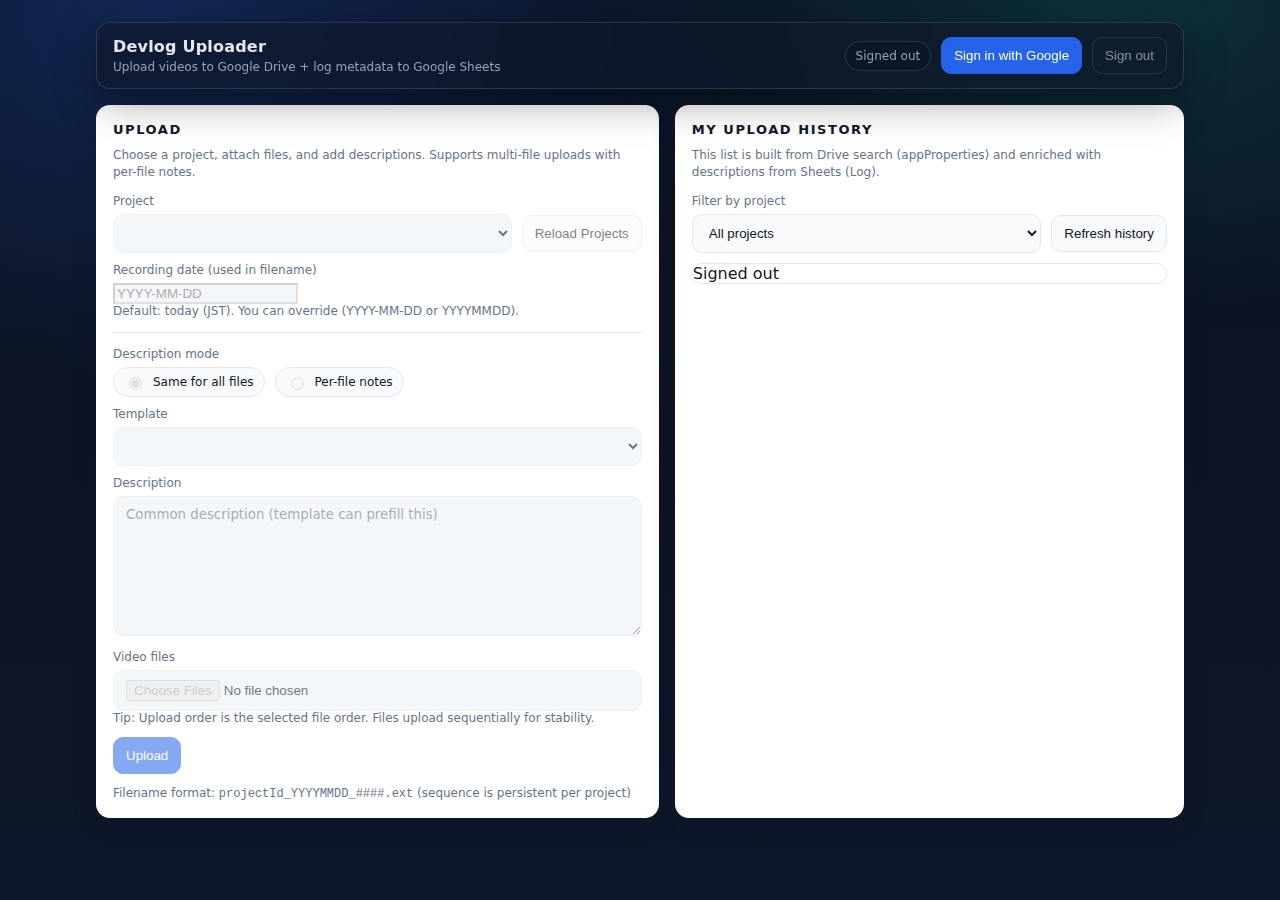
<file: index.html>
<!doctype html>
<html lang="en">
<head>
  <meta charset="utf-8" />
  <title>Devlog Uploader</title>
  <meta name="viewport" content="width=device-width, initial-scale=1" />
  <link rel="stylesheet" href="./style.css" />
  <script src="https://accounts.google.com/gsi/client"></script>
</head>
<body>
  <div class="container">
    <div class="header">
      <div class="brand">
        <h1>Devlog Uploader</h1>
        <p class="sub">Upload videos to Google Drive + log metadata to Google Sheets</p>
      </div>

      <div class="authbar">
        <span class="pill" id="me">Signed out</span>
        <button class="btnPrimary" id="btnLogin">Sign in with Google</button>
        <button class="btnGhost" id="btnLogout" disabled>Sign out</button>
        <a class="pill" id="adminLink" href="./admin.html" style="display:none;">Admin</a>
      </div>
    </div>

    <div class="grid">
      <!-- LEFT: Upload -->
      <div class="card">
        <h2>Upload</h2>
        <p class="hint">Choose a project, attach files, and add descriptions. Supports multi-file uploads with per-file notes.</p>

        <div class="row">
          <div style="flex:1; min-width:260px;">
            <label class="label">Project</label>
            <select id="projectSelect" disabled></select>
          </div>
          <div>
            <label class="label">&nbsp;</label>
            <button id="btnReloadProjects" disabled>Reload Projects</button>
          </div>
        </div>

        <div class="row" style="margin-top:10px;">
          <div style="flex:1; min-width:260px;">
            <label class="label">Recording date (used in filename)</label>
            <input id="recordingDate" type="text" inputmode="numeric" placeholder="YYYY-MM-DD" disabled />
            <div class="small">Default: today (JST). You can override (YYYY-MM-DD or YYYYMMDD).</div>
          </div>
        </div>

        <hr class="sep"/>

        <label class="label">Description mode</label>
        <div class="radio">
          <label><input type="radio" name="descMode" id="descModeCommon" checked disabled> Same for all files</label>
          <label><input type="radio" name="descMode" id="descModePerFile" disabled> Per-file notes</label>
        </div>

        <div class="row" style="margin-top:10px;">
          <!-- Common description -->
          <div id="commonDescWrap" style="flex:1; min-width:280px;">
            <label class="label">Template</label>
            <select id="templateSelect" disabled></select>

            <div style="height:10px;"></div>
            <label class="label">Description</label>
            <textarea id="desc" placeholder="Common description (template can prefill this)" disabled></textarea>
          </div>

          <!-- Per-file description -->
          <div id="perFileDescWrap" style="display:none; flex:1; min-width:280px;">
            <label class="label">Per-file descriptions</label>
            <div id="perFileList"></div>
          </div>
        </div>

        <div class="row" style="margin-top:10px;">
          <div style="flex:1; min-width:280px;">
            <label class="label">Video files</label>
            <input id="file" type="file" accept="video/*" multiple disabled />
            <div class="small">Tip: Upload order is the selected file order. Files upload sequentially for stability.</div>
          </div>
        </div>

        <div class="row" style="margin-top:12px;">
          <button class="btnPrimary" id="btnUpload" disabled>Upload</button>
          <span class="mono" id="finalNameText"></span>
        </div>

        <div class="progressWrap" id="progressWrap" style="display:none;">
          <div class="mono" id="statusLine"></div>
          <div style="height:8px;"></div>
          <progress id="progress" value="0" max="100"></progress>
          <div class="kpi">
            <span id="progressText">0%</span>
            <span id="speedText">Speed: -</span>
            <span id="etaText">ETA: -</span>
          </div>
          <div class="mono" id="currentFileText"></div>
        </div>

        <div class="footerNote">
          Filename format: <span class="mono">projectId_YYYYMMDD_####.ext</span> (sequence is persistent per project)
        </div>
      </div>

      <!-- RIGHT: History -->
      <div class="card">
        <h2>My upload history</h2>
        <p class="hint">This list is built from Drive search (appProperties) and enriched with descriptions from Sheets (Log).</p>

        <div class="row">
          <div style="flex:1; min-width:260px;">
            <label class="label">Filter by project</label>
            <select id="historyProjectFilter">
              <option value="">All projects</option>
            </select>
          </div>
          <div>
            <label class="label">&nbsp;</label>
            <button id="btnReloadHistory">Refresh history</button>
          </div>
        </div>

        <div style="height:10px;"></div>
        <div class="tableWrap" id="history">Signed out</div>
      </div>
    </div>
  </div>

  <script type="module">
    import { CONFIG } from "./app.js";

    let accessToken = null;
    let myEmail = "";
    let lastLogMap = new Map(); // driveFileId -> { rowNum, description, fileName }

    const me = document.getElementById("me");
    const btnLogin = document.getElementById("btnLogin");
    const btnLogout = document.getElementById("btnLogout");

    const projectSelect = document.getElementById("projectSelect");
    const btnReloadProjects = document.getElementById("btnReloadProjects");

    const descModeCommon = document.getElementById("descModeCommon");
    const descModePerFile = document.getElementById("descModePerFile");
    const commonDescWrap = document.getElementById("commonDescWrap");
    const perFileDescWrap = document.getElementById("perFileDescWrap");
    const perFileList = document.getElementById("perFileList");

    const templateSelect = document.getElementById("templateSelect");
    const desc = document.getElementById("desc");
    const fileInput = document.getElementById("file");
    const btnUpload = document.getElementById("btnUpload");

    const recordingDateInput = document.getElementById("recordingDate");

    const progressWrap = document.getElementById("progressWrap");
    const progressBar = document.getElementById("progress");
    const progressText = document.getElementById("progressText");

    const statusLine = document.getElementById("statusLine");
    const speedText = document.getElementById("speedText");
    const etaText = document.getElementById("etaText");
    const currentFileText = document.getElementById("currentFileText");
    const finalNameText = document.getElementById("finalNameText");

    const history = document.getElementById("history");
    const historyProjectFilter = document.getElementById("historyProjectFilter");
    const btnReloadHistory = document.getElementById("btnReloadHistory");

    const adminLink = document.getElementById("adminLink");

    // ---------- UI helpers ----------
    function setLoggedIn(email) {
      me.textContent = `Signed in: ${email}`;
      btnLogout.disabled = false;
    }

    function setLoggedOut() {
      me.textContent = "Signed out";
      btnLogout.disabled = true;

      accessToken = null;
      myEmail = "";

      projectSelect.disabled = true;
      btnReloadProjects.disabled = true;

      descModeCommon.disabled = true;
      descModePerFile.disabled = true;

      templateSelect.disabled = true;
      desc.disabled = true;
      fileInput.disabled = true;
      btnUpload.disabled = true;

      if (recordingDateInput) recordingDateInput.value = "";

      commonDescWrap.style.display = "block";
      perFileDescWrap.style.display = "none";
      perFileList.innerHTML = "";

      progressWrap.style.display = "none";
      progressBar.value = 0;
      progressText.textContent = "0%";
      statusLine.textContent = "";
      speedText.textContent = "Speed: -";
      etaText.textContent = "ETA: -";
      currentFileText.textContent = "";
      finalNameText.textContent = "";

      history.textContent = "Signed out";

      if (adminLink) adminLink.style.display = "none";
      if (recordingDateInput) recordingDateInput.disabled = true;
    }

    function setProgress(pct) {
      progressWrap.style.display = "block";
      progressBar.value = pct;
      progressText.textContent = `${pct}%`;
    }

    function pad4(n) { return String(n).padStart(4, "0"); }

    function toTokyoParts(dateObj) {
      const parts = new Intl.DateTimeFormat("ja-JP", {
        timeZone: "Asia/Tokyo",
        year: "numeric",
        month: "2-digit",
        day: "2-digit"
      }).formatToParts(dateObj);
      const y = parts.find(p => p.type === "year").value;
      const m = parts.find(p => p.type === "month").value;
      const d = parts.find(p => p.type === "day").value;
      return { y, m, d };
    }

    function ymdTokyo(dateObj) {
      const { y, m, d } = toTokyoParts(dateObj);
      return `${y}-${m}-${d}`;
    }

    function setRecordingDateTodayDefault() {
      if (recordingDateInput) recordingDateInput.value = ymdTokyo(new Date());
    }

    function normalizeDateInputToYyyymmdd(v) {
      const s = (v || "").trim();
      if (!s) return "";
      // YYYY-MM-DD or YYYY/MM/DD
      const m1 = s.match(/^([0-9]{4})[-\/]([0-9]{1,2})[-\/]([0-9]{1,2})$/);
      if (m1) {
        const y = m1[1];
        const mm = String(Number(m1[2])).padStart(2, "0");
        const dd = String(Number(m1[3])).padStart(2, "0");
        return `${y}${mm}${dd}`;
      }
      // YYYYMMDD
      const m2 = s.match(/^([0-9]{4})([0-9]{2})([0-9]{2})$/);
      if (m2) return s;
      return "";
    }

    function yyyymmddTokyo() {
      const now = new Date();
      const { y, m, d } = toTokyoParts(now);
      return `${y}${m}${d}`;
    }

    function getSelectedRecordingYyyymmdd() {
      const raw = (recordingDateInput?.value || "");
      const normalized = normalizeDateInputToYyyymmdd(raw);
      return normalized || yyyymmddTokyo();
    }

    function getFileExt(originalName) {
      const idx = originalName.lastIndexOf(".");
      if (idx <= 0) return "";
      const ext = originalName.slice(idx).toLowerCase();
      return ext.replace(/[^a-z0-9.]/g, "");
    }

    function getSelectedProjectMeta() {
      const opt = projectSelect.selectedOptions[0];
      if (!opt || !opt.value) throw new Error("No project selected");
      return {
        projectId: opt.value,
        projectNo: opt.dataset.projectNo,
        folderId: opt.dataset.folderId
      };
    }

    function resetUploadFormUI() {
      // Clear file selection reliably
      fileInput.value = "";
      fileInput.type = "text";
      fileInput.type = "file";
      fileInput.accept = "video/*";
      fileInput.multiple = true;

      // Reset per-file editors
      perFileList.innerHTML = "";
      perFileDescWrap.style.display = "none";
      commonDescWrap.style.display = "block";
      descModeCommon.checked = true;

      // Clear description (keep template selection)
      desc.value = "";

      // Reset recording date (will be set again on next file select)
      if (recordingDateInput) recordingDateInput.value = "";

      // Reset status text
      currentFileText.textContent = "";
      finalNameText.textContent = "";
    }

    // ---------- Auth ----------
    async function fetchMyEmail(token) {
      const res = await fetch("https://www.googleapis.com/oauth2/v3/userinfo", {
        headers: { "Authorization": `Bearer ${token}` }
      });
      if (!res.ok) throw new Error(await res.text());
      const data = await res.json();
      return data.email || "";
    }

    // ---------- Templates ----------
    function initTemplates() {
      templateSelect.innerHTML = "";
      for (const t of CONFIG.TEMPLATES) {
        const opt = document.createElement("option");
        opt.value = t.id;
        opt.textContent = t.name;
        templateSelect.appendChild(opt);
      }
      templateSelect.onchange = () => {
        const t = CONFIG.TEMPLATES.find(x => x.id === templateSelect.value);
        if (t && t.body) desc.value = t.body;
      };
    }

    // ---------- Desc mode ----------
    function escapeHtml(s) {
      return (s ?? "").toString()
        .replaceAll("&", "&amp;")
        .replaceAll("<", "&lt;")
        .replaceAll(">", "&gt;")
        .replaceAll('"', "&quot;")
        .replaceAll("'", "&#039;");
    }

    function updateDescModeUI() {
      const perFile = descModePerFile.checked;
      commonDescWrap.style.display = perFile ? "none" : "block";
      perFileDescWrap.style.display = perFile ? "block" : "none";
    }
    descModeCommon.onchange = updateDescModeUI;
    descModePerFile.onchange = updateDescModeUI;

    function buildPerFileEditors(files) {
      perFileList.innerHTML = "";
      [...files].forEach((f, idx) => {
        const wrap = document.createElement("div");
        wrap.className = "perFileItem";

        const title = document.createElement("div");
        title.className = "perFileTitle";
        title.innerHTML = `${idx + 1}. ${escapeHtml(f.name)} <span>(${Math.round(f.size / 1024 / 1024)} MB)</span>`;

        const ta = document.createElement("textarea");
        ta.rows = 4;
        ta.placeholder = "Description for this file";
        ta.dataset.fileIndex = String(idx);

        wrap.appendChild(title);
        wrap.appendChild(ta);
        perFileList.appendChild(wrap);
      });
    }

    function getPerFileDescriptions() {
      const map = new Map();
      perFileList.querySelectorAll("textarea").forEach(ta => {
        map.set(Number(ta.dataset.fileIndex), ta.value || "");
      });
      return map;
    }

    fileInput.onchange = () => {
      const files = fileInput.files;
      if (!files || files.length === 0) return;
      buildPerFileEditors(files);
      // default recording date = today
      if (recordingDateInput) recordingDateInput.value = ymdTokyo(new Date());
    };

    // ---------- Sheets: Projects ----------
    async function loadProjects() {
      const range = `${CONFIG.PROJECTS_SHEET}!A2:H`;
      const url = `https://sheets.googleapis.com/v4/spreadsheets/${CONFIG.SPREADSHEET_ID}/values/${encodeURIComponent(range)}`;

      const res = await fetch(url, { headers: { "Authorization": `Bearer ${accessToken}` } });
      if (!res.ok) throw new Error(await res.text());
      const data = await res.json();
      const rows = data.values || [];

      const active = rows
        .map(r => ({
          projectNo: r[0] || "",
          projectId: r[1] || "",
          projectName: r[2] || "",
          folderId: r[3] || "",
          nextSeq: r[4] || "1",
          isActive: (r[5] || "").toUpperCase() === "TRUE"
        }))
        .filter(p => p.projectId && p.projectName && p.folderId && p.isActive)
        .sort((a, b) => Number(a.projectNo) - Number(b.projectNo));

      projectSelect.innerHTML = "";

      if (active.length === 0) {
        const opt = document.createElement("option");
        opt.value = "";
        opt.textContent = "(No active projects)";
        projectSelect.appendChild(opt);
        projectSelect.disabled = true;
        btnUpload.disabled = true;
        return;
      }

      for (const p of active) {
        const opt = document.createElement("option");
        opt.value = p.projectId;
        opt.textContent = `${String(p.projectNo).padStart(3, "0")} - ${p.projectName}`;
        opt.dataset.folderId = p.folderId;
        opt.dataset.nextSeq = p.nextSeq;
        opt.dataset.projectNo = p.projectNo;
        projectSelect.appendChild(opt);
      }

      projectSelect.disabled = false;
      btnUpload.disabled = false;

      // Sync history filter options
      historyProjectFilter.innerHTML = `<option value="">All projects</option>`;
      for (const opt of projectSelect.options) {
        if (!opt.value) continue;
        const o = document.createElement("option");
        o.value = opt.value;
        o.textContent = opt.textContent;
        historyProjectFilter.appendChild(o);
      }
    }

    async function getProjectsRows() {
      const range = `${CONFIG.PROJECTS_SHEET}!A2:H`;
      const url = `https://sheets.googleapis.com/v4/spreadsheets/${CONFIG.SPREADSHEET_ID}/values/${encodeURIComponent(range)}`;
      const res = await fetch(url, { headers: { "Authorization": `Bearer ${accessToken}` } });
      if (!res.ok) throw new Error(await res.text());
      const data = await res.json();
      return data.values || [];
    }

    async function findProjectRowNumber(projectId) {
      const rows = await getProjectsRows();
      for (let i = 0; i < rows.length; i++) {
        if ((rows[i][1] || "") === projectId) return 2 + i;
      }
      throw new Error("Project not found in Projects sheet: " + projectId);
    }

    async function reserveNextSeq(projectId) {
      const rowNum = await findProjectRowNumber(projectId);
      const cellRange = `${CONFIG.PROJECTS_SHEET}!E${rowNum}`;

      const readUrl = `https://sheets.googleapis.com/v4/spreadsheets/${CONFIG.SPREADSHEET_ID}/values/${encodeURIComponent(cellRange)}`;
      const r1 = await fetch(readUrl, { headers: { "Authorization": `Bearer ${accessToken}` } });
      if (!r1.ok) throw new Error(await r1.text());
      const d1 = await r1.json();
      const current = Number((d1.values?.[0]?.[0]) || "1");

      const newVal = current + 1;
      const writeUrl =
        `https://sheets.googleapis.com/v4/spreadsheets/${CONFIG.SPREADSHEET_ID}/values/${encodeURIComponent(cellRange)}` +
        `?valueInputOption=USER_ENTERED`;

      const r2 = await fetch(writeUrl, {
        method: "PUT",
        headers: { "Authorization": `Bearer ${accessToken}`, "Content-Type": "application/json" },
        body: JSON.stringify({ values: [[String(newVal)]] })
      });
      if (!r2.ok) throw new Error(await r2.text());

      return { seq: current };
    }

    // ---------- Drive: Resumable ----------
    async function startResumableSession({ fileName, folderId, description, file, appProps }) {
      const meta = {
        name: fileName,
        parents: [folderId],
        description: description || "",
        appProperties: appProps || {}
      };

      const url = "https://www.googleapis.com/upload/drive/v3/files?uploadType=resumable&fields=id,name,size,createdTime,webViewLink,appProperties";
      const res = await fetch(url, {
        method: "POST",
        headers: {
          "Authorization": `Bearer ${accessToken}`,
          "Content-Type": "application/json; charset=UTF-8",
          "X-Upload-Content-Type": file.type || "application/octet-stream",
          "X-Upload-Content-Length": String(file.size)
        },
        body: JSON.stringify(meta)
      });

      if (!res.ok) throw new Error(await res.text());
      const uploadUrl = res.headers.get("Location");
      if (!uploadUrl) throw new Error("Resumable session URL was not returned");
      return uploadUrl;
    }

    function formatETA(sec) {
      if (!isFinite(sec) || sec < 0) return "-";
      const s = Math.ceil(sec);
      const mm = String(Math.floor(s / 60)).padStart(2, "0");
      const ss = String(s % 60).padStart(2, "0");
      return `${mm}:${ss}`;
    }

    function formatSpeed(bytesPerSec) {
      if (!isFinite(bytesPerSec) || bytesPerSec <= 0) return "-";
      const mbps = bytesPerSec / (1024 * 1024);
      return `${mbps.toFixed(2)} MB/s`;
    }

    async function uploadInChunks(uploadUrl, file, onProgress) {
      const chunkSize = CONFIG.CHUNK_SIZE;
      let offset = 0;

      let lastTime = performance.now();
      let lastOffset = 0;

      while (offset < file.size) {
        const end = Math.min(offset + chunkSize, file.size);
        const chunk = file.slice(offset, end);

        const res = await fetch(uploadUrl, {
          method: "PUT",
          headers: {
            "Authorization": `Bearer ${accessToken}`,
            "Content-Length": String(chunk.size),
            "Content-Range": `bytes ${offset}-${end - 1}/${file.size}`
          },
          body: chunk
        });

        if (res.status === 308) {
          offset = end;

          const now = performance.now();
          const dt = (now - lastTime) / 1000;
          const dBytes = offset - lastOffset;

          const speed = dt > 0 ? (dBytes / dt) : 0;
          const remaining = file.size - offset;
          const eta = speed > 0 ? (remaining / speed) : Infinity;

          lastTime = now;
          lastOffset = offset;

          if (onProgress) onProgress({ fileOffset: offset, speedBps: speed, etaSec: eta });
          continue;
        }

        if (res.ok) {
          if (onProgress) onProgress({ fileOffset: file.size, speedBps: 0, etaSec: 0 });
          return await res.json();
        }

        throw new Error(await res.text());
      }

      throw new Error("Upload did not complete");
    }

    // ---------- Sheets: Log ----------

    // Smallest available seq per project (fills gaps). Scans last N rows in Log.
    async function getNextSeqSmallestAvailable(projectId, limitRows = 5000) {
      const range = `${CONFIG.LOG_SHEET}!A2:K`;
      const url = `https://sheets.googleapis.com/v4/spreadsheets/${CONFIG.SPREADSHEET_ID}/values/${encodeURIComponent(range)}`;
      const res = await fetch(url, { headers: { "Authorization": `Bearer ${accessToken}` } });
      if (!res.ok) throw new Error(await res.text());
      const data = await res.json();
      const rows = data.values || [];

      const sliced = rows.length > limitRows ? rows.slice(rows.length - limitRows) : rows;

      const used = new Set();
      for (const r of sliced) {
        const pid = r[1] || "";      // B
        if (pid !== projectId) continue;
        const s = Number(r[3] || ""); // D
        if (Number.isInteger(s) && s > 0) used.add(s);
      }

      let n = 1;
      while (used.has(n)) n++;
      return n;
    }

    async function appendLogRow(rowValues) {
      const range = `${CONFIG.LOG_SHEET}!A1`;
      const url =
        `https://sheets.googleapis.com/v4/spreadsheets/${CONFIG.SPREADSHEET_ID}/values/${encodeURIComponent(range)}:append` +
        `?valueInputOption=USER_ENTERED&insertDataOption=INSERT_ROWS`;

      const res = await fetch(url, {
        method: "POST",
        headers: { "Authorization": `Bearer ${accessToken}`, "Content-Type": "application/json" },
        body: JSON.stringify({ values: [rowValues] })
      });
      if (!res.ok) throw new Error(await res.text());
    }

    // UPDATED: also returns rowNum + fileName
    async function loadMyLogMap(limitRows = 800) {
      const range = `${CONFIG.LOG_SHEET}!A2:K`;
      const url = `https://sheets.googleapis.com/v4/spreadsheets/${CONFIG.SPREADSHEET_ID}/values/${encodeURIComponent(range)}`;

      const res = await fetch(url, { headers: { "Authorization": `Bearer ${accessToken}` } });
      if (!res.ok) throw new Error(await res.text());
      const data = await res.json();
      const rows = data.values || [];

      const startIndex = Math.max(0, rows.length - limitRows);
      const sliced = rows.slice(startIndex);

      const map = new Map();
      for (let i = 0; i < sliced.length; i++) {
        const r = sliced[i];

        const uploader = r[2] || "";     // C
        const fileName = r[4] || "";     // E
        const description = r[6] || "";  // G
        const driveFileId = r[7] || "";  // H
        if (!driveFileId) continue;
        if (uploader !== myEmail) continue;

        const rowNum = 2 + startIndex + i; // A2 is row=2
        map.set(driveFileId, { rowNum, description, fileName });
      }
      return map;
    }

    // ---------- History (Drive + Sheets join) ----------
    function formatBytes(bytes) {
      const n = Number(bytes || 0);
      if (!isFinite(n) || n <= 0) return "-";
      const units = ["B", "KB", "MB", "GB", "TB"];
      let v = n, i = 0;
      while (v >= 1024 && i < units.length - 1) { v /= 1024; i++; }
      return `${v.toFixed(i === 0 ? 0 : 2)} ${units[i]}`;
    }

    function toTokyo(dtIso) {
      if (!dtIso) return "";
      try {
        const d = new Date(dtIso);
        return new Intl.DateTimeFormat("ja-JP", {
          timeZone: "Asia/Tokyo",
          year: "numeric", month: "2-digit", day: "2-digit",
          hour: "2-digit", minute: "2-digit"
        }).format(d);
      } catch { return dtIso; }
    }

    // NEW: parse helpers for rename
    function extractYyyymmddFromFileName(name) {
      // projectId_YYYYMMDD_####.ext
      const m = (name || "").match(/^[^_]+_([0-9]{8})_[0-9]{4}\.[^\.]+$/);
      return m ? m[1] : "";
    }

    function extractExtFromFileName(name) {
      const idx = (name || "").lastIndexOf(".");
      return idx >= 0 ? name.slice(idx) : "";
    }

    // NEW: Drive rename + appProperties.recordingDate update
    async function updateDriveFileNameAndRecordingDate(fileId, newName, newRecordingDate) {
      const url = `https://www.googleapis.com/drive/v3/files/${encodeURIComponent(fileId)}?fields=id,name,appProperties`;
      const body = {
        name: newName,
        appProperties: { recordingDate: String(newRecordingDate || "") }
      };

      const res = await fetch(url, {
        method: "PATCH",
        headers: {
          "Authorization": `Bearer ${accessToken}`,
          "Content-Type": "application/json"
        },
        body: JSON.stringify(body)
      });
      if (!res.ok) throw new Error(await res.text());
      return await res.json();
    }

    // NEW: update Sheets row E(fileName) + G(description) (keep F=sizeBytes)
    async function updateLogRowFileNameAndDesc(rowNum, newFileName, newDesc) {
      const range = `${CONFIG.LOG_SHEET}!E${rowNum}:G${rowNum}`;
      const url =
        `https://sheets.googleapis.com/v4/spreadsheets/${CONFIG.SPREADSHEET_ID}/values/${encodeURIComponent(range)}` +
        `?valueInputOption=USER_ENTERED`;

      const readRange = `${CONFIG.LOG_SHEET}!F${rowNum}:F${rowNum}`;
      const readUrl = `https://sheets.googleapis.com/v4/spreadsheets/${CONFIG.SPREADSHEET_ID}/values/${encodeURIComponent(readRange)}`;
      const r0 = await fetch(readUrl, { headers: { "Authorization": `Bearer ${accessToken}` } });
      if (!r0.ok) throw new Error(await r0.text());
      const d0 = await r0.json();
      const sizeBytes = d0.values?.[0]?.[0] ?? "";

      const res = await fetch(url, {
        method: "PUT",
        headers: {
          "Authorization": `Bearer ${accessToken}`,
          "Content-Type": "application/json"
        },
        body: JSON.stringify({ values: [[newFileName, String(sizeBytes), newDesc]] })
      });
      if (!res.ok) throw new Error(await res.text());
    }

    async function loadMyHistory(limit = 20) {
      history.textContent = "Loading...";

      const selectedProject = historyProjectFilter?.value || "";

      const qParts = [
        "trashed=false",
        `appProperties has { key='schema' and value='${CONFIG.APP_SCHEMA}' }`,
        `appProperties has { key='uploaderEmail' and value='${myEmail}' }`
      ];
      if (selectedProject) {
        qParts.push(`appProperties has { key='projectId' and value='${selectedProject}' }`);
      }
      const q = qParts.join(" and ");

      const params = new URLSearchParams({
        q,
        pageSize: String(limit),
        orderBy: "createdTime desc",
        fields: "files(id,name,size,createdTime,webViewLink,appProperties)"
      });

      const url = `https://www.googleapis.com/drive/v3/files?${params.toString()}`;

      const res = await fetch(url, { headers: { "Authorization": `Bearer ${accessToken}` } });
      if (!res.ok) throw new Error(await res.text());

      const data = await res.json();
      const files = data.files || [];

      if (files.length === 0) {
        history.textContent = "No history.";
        return;
      }

      const logMap = await loadMyLogMap(800);
      lastLogMap = logMap;

      const rows = files.map(f => {
        const proj = f.appProperties?.projectId || "-";
        const seq  = f.appProperties?.seq || "-";
        const t    = toTokyo(f.createdTime);
        const size = formatBytes(f.size);
        const nameRaw = f.name || "";
        const name = escapeHtml(nameRaw);
        const link = f.webViewLink || `https://drive.google.com/file/d/${f.id}/view`;

        const descObj = logMap.get(f.id);
        const descTextRaw = descObj?.description || "";
        const descText = descTextRaw ? escapeHtml(descTextRaw).replaceAll("\n", "<br/>") : "";

        const currentDate = extractYyyymmddFromFileName(nameRaw) || (f.appProperties?.recordingDate || "");

        return `
          <tr data-file-id="${escapeHtml(f.id)}">
            <td>${escapeHtml(t)}</td>
            <td>${escapeHtml(proj)}</td>
            <td>${escapeHtml(seq)}</td>
            <td><a href="${link}" target="_blank" rel="noopener noreferrer">${name}</a></td>
            <td style="text-align:right;">${escapeHtml(size)}</td>

            <td class="desc">
              <div class="descView">${descText}</div>

              <div class="descEdit" style="display:none; margin-top:8px;">
                <div style="display:flex; gap:8px; align-items:center; flex-wrap:wrap;">
                  <label class="label" style="margin:0;">Recording date</label>
                  <input class="editDate" type="text" inputmode="numeric" placeholder="YYYYMMDD" value="${escapeHtml(currentDate)}" style="width:120px;" />
                </div>

                <div style="height:6px;"></div>
                <textarea class="editDesc" rows="4" style="width:100%;">${escapeHtml(descTextRaw)}</textarea>

                <div style="display:flex; gap:8px; margin-top:8px;">
                  <button class="btnPrimary btnSaveEdit" type="button">Save</button>
                  <button class="btnGhost btnCancelEdit" type="button">Cancel</button>
                </div>

                <div class="small mono editStatus" style="margin-top:6px;"></div>
              </div>
            </td>

            <td style="white-space:nowrap;">
              <button class="btnGhost btnStartEdit" type="button">Edit</button>
            </td>
          </tr>
        `;
      }).join("");

      history.innerHTML = `
        <div class="tableWrap">
          <table>
            <thead>
              <tr>
                <th>Date (JST)</th>
                <th>Project</th>
                <th>Seq</th>
                <th>File</th>
                <th style="text-align:right;">Size</th>
                <th>Description (Sheets)</th>
                <th>Edit</th>
              </tr>
            </thead>
            <tbody>${rows}</tbody>
          </table>
        </div>
      `;
    }

    // NEW: inline edit event delegation
    history.addEventListener("click", async (ev) => {
      const btn = ev.target?.closest("button");
      if (!btn) return;

      const tr = ev.target.closest("tr[data-file-id]");
      if (!tr) return;

      const fileId = tr.getAttribute("data-file-id");
      if (!fileId) return;

      const editWrap = tr.querySelector(".descEdit");
      const viewWrap = tr.querySelector(".descView");
      const statusEl = tr.querySelector(".editStatus");

      if (btn.classList.contains("btnStartEdit")) {
        if (editWrap) editWrap.style.display = "block";
        if (viewWrap) viewWrap.style.display = "none";
        btn.disabled = true;
        return;
      }

      if (btn.classList.contains("btnCancelEdit")) {
        if (editWrap) editWrap.style.display = "none";
        if (viewWrap) viewWrap.style.display = "block";
        const startBtn = tr.querySelector(".btnStartEdit");
        if (startBtn) startBtn.disabled = false;
        if (statusEl) statusEl.textContent = "";
        return;
      }

      if (btn.classList.contains("btnSaveEdit")) {
        const startBtn = tr.querySelector(".btnStartEdit");
        const dateInput = tr.querySelector(".editDate");
        const descInput = tr.querySelector(".editDesc");

        const newDate = normalizeDateInputToYyyymmdd(dateInput?.value || "");
        const newDesc = (descInput?.value || "").trim();

        if (!newDate) {
          if (statusEl) statusEl.textContent = "Invalid date. Use YYYYMMDD or YYYY-MM-DD.";
          return;
        }
        if (!newDesc) {
          if (statusEl) statusEl.textContent = "Description is required.";
          return;
        }

        const rowInfo = lastLogMap.get(fileId);
        if (!rowInfo?.rowNum) {
          if (statusEl) statusEl.textContent = "Log row not found (try Refresh history).";
          return;
        }

        const a = tr.querySelector("td:nth-child(4) a");
        const currentName = a?.textContent || "";
        const ext = extractExtFromFileName(currentName);

        const projectId = tr.querySelector("td:nth-child(2)")?.textContent || "";
        const seqStr = tr.querySelector("td:nth-child(3)")?.textContent || "";
        const seqNum = Number(seqStr);
        if (!projectId || !Number.isFinite(seqNum)) {
          if (statusEl) statusEl.textContent = "Cannot parse projectId/seq from row.";
          return;
        }

        const newName = `${projectId}_${newDate}_${pad4(seqNum)}${ext}`;

        try {
          btn.disabled = true;
          if (startBtn) startBtn.disabled = true;
          if (statusEl) statusEl.textContent = "Saving...";

          await updateDriveFileNameAndRecordingDate(fileId, newName, newDate);
          await updateLogRowFileNameAndDesc(rowInfo.rowNum, newName, newDesc);

          if (statusEl) statusEl.textContent = "Saved.";
          await loadMyHistory(20);
        } catch (e) {
          console.error(e);
          if (statusEl) statusEl.textContent = "Save failed. See console.";
        } finally {
          btn.disabled = false;
        }
      }
    });

    // ---------- Token client ----------
    const tokenClient = google.accounts.oauth2.initTokenClient({
      client_id: CONFIG.CLIENT_ID,
      scope: CONFIG.SCOPES,
      callback: async (resp) => {
        accessToken = resp.access_token;
        try {
          myEmail = await fetchMyEmail(accessToken);
          setLoggedIn(myEmail);

          if (recordingDateInput) recordingDateInput.disabled = false;

          if (adminLink) {
            adminLink.style.display =
              (myEmail || "").toLowerCase() === (CONFIG.ADMIN_EMAIL || "").toLowerCase()
                ? "inline-flex"
                : "none";
          }

          btnReloadProjects.disabled = false;
          descModeCommon.disabled = false;
          descModePerFile.disabled = false;
          templateSelect.disabled = false;
          desc.disabled = false;
          fileInput.disabled = false;
          if (recordingDateInput) recordingDateInput.disabled = false;

          initTemplates();
          updateDescModeUI();
          if (recordingDateInput) recordingDateInput.disabled = false;
          setRecordingDateTodayDefault();
          await loadProjects();
          await loadMyHistory(20);

        } catch (e) {
          console.error(e);
          me.textContent = "Post-login step failed. Check console.";
        }
      }
    });

    const AUTO_KEY = "devlog_auto_signin";

    btnLogin.onclick = () => {
      sessionStorage.setItem(AUTO_KEY, "1");
      tokenClient.requestAccessToken();
    };

    btnLogout.onclick = () => {
      sessionStorage.removeItem(AUTO_KEY);
      setLoggedOut();
    };

    btnReloadProjects.onclick = async () => {
      try { await loadProjects(); }
      catch (e) { console.error(e); alert("Failed to load projects (see console)"); }
    };

    btnReloadHistory.onclick = async () => {
      try { await loadMyHistory(20); }
      catch (e) { console.error(e); alert("Failed to load history (see console)"); }
    };

    historyProjectFilter.onchange = async () => {
      try { await loadMyHistory(20); }
      catch (e) { console.error(e); alert("Failed to load history (see console)"); }
    };

    // ---------- Upload click (multi) ----------
    btnUpload.onclick = async () => {
      try {
        const files = fileInput.files;
        const fileArr = [...files];
        if (!files || files.length === 0) return alert("Please select video files");

        const p = getSelectedProjectMeta();

        const perFile = descModePerFile.checked;

        // Require description
        if (!perFile) {
          if (!desc.value || !desc.value.trim()) {
            alert("Description is required.");
            return;
          }
        }

        const commonText = (desc.value || "").trim();
        const perDescMap = perFile ? getPerFileDescriptions() : new Map();

        if (perFile) {
          for (let i = 0; i < fileArr.length; i++) {
            if (!(perDescMap.get(i) || "").trim()) {
              alert(`Description is required for file #${i + 1}.`);
              return;
            }
          }
        }

        const totalBytes = fileArr.reduce((a, f) => a + f.size, 0);
        let doneBytesBefore = 0;

        btnUpload.disabled = true;
        setProgress(0);
        statusLine.textContent = `Uploading ${fileArr.length} file(s)...`;
        speedText.textContent = "Speed: -";
        etaText.textContent = "ETA: -";

        const results = [];
        const dateStr = getSelectedRecordingYyyymmdd();

        for (let i = 0; i < fileArr.length; i++) {
          const file = fileArr[i];

          const seq = await getNextSeqSmallestAvailable(p.projectId);

          const ext = getFileExt(file.name);
          const finalName = `${p.projectId}_${dateStr}_${pad4(seq)}${ext}`;

          currentFileText.textContent = `Current: ${i + 1}/${fileArr.length}  ${file.name}`;
          finalNameText.textContent = `Final name: ${finalName}`;

          const description = perFile ? (perDescMap.get(i) || "") : commonText;

          const appProps = {
            schema: CONFIG.APP_SCHEMA,
            projectId: p.projectId,
            projectNo: String(p.projectNo),
            seq: String(seq),
            uploaderEmail: myEmail,
            recordingDate: dateStr
          };

          const uploadUrl = await startResumableSession({
            fileName: finalName,
            folderId: p.folderId,
            description,
            file,
            appProps
          });

          const uploaded = await uploadInChunks(uploadUrl, file, (st) => {
            const overall = Math.floor(((doneBytesBefore + st.fileOffset) / totalBytes) * 100);
            setProgress(overall);

            speedText.textContent = `Speed: ${formatSpeed(st.speedBps)}`;

            const remainingOverall = totalBytes - (doneBytesBefore + st.fileOffset);
            const etaOverall = st.speedBps > 0 ? (remainingOverall / st.speedBps) : Infinity;
            etaText.textContent = `ETA: ${formatETA(etaOverall)}`;
          });

          const fileId = uploaded.id;
          const driveLink = `https://drive.google.com/file/d/${fileId}/view`;
          const templateId = templateSelect.value || "none";

          await appendLogRow([
            new Date().toISOString(),
            p.projectId,
            myEmail,
            String(seq),
            finalName,
            String(file.size),
            description,
            fileId,
            driveLink,
            templateId,
            "v1.0"
          ]);

          results.push({ finalName, driveLink });
          doneBytesBefore += file.size;
        }

        setProgress(100);
        statusLine.textContent = `Done: ${fileArr.length} file(s) uploaded.`;
        speedText.textContent = "Speed: -";
        etaText.textContent = "ETA: 00:00";

        if (results.length) {
          alert("Upload complete:\n" + results.map(r => r.finalName).join("\n"));
        } else {
          alert("Upload complete");
        }

        progressWrap.style.display = "none";

        // ✅ Clear file selection and reset upload form
        resetUploadFormUI();

        // ✅ Reload UI data
        await loadProjects();
        await loadMyHistory(20);

      } catch (e) {
        console.error(e);
        alert("Upload failed (see console)");
      } finally {
        btnUpload.disabled = false;
      }
    };

    // init
    setLoggedOut();

    // try silent re-auth if user previously signed in this session
    if (sessionStorage.getItem(AUTO_KEY) === "1") {
      try { tokenClient.requestAccessToken({ prompt: "" }); } catch (e) {}
    }
  </script>
</body>
</html>
</file>
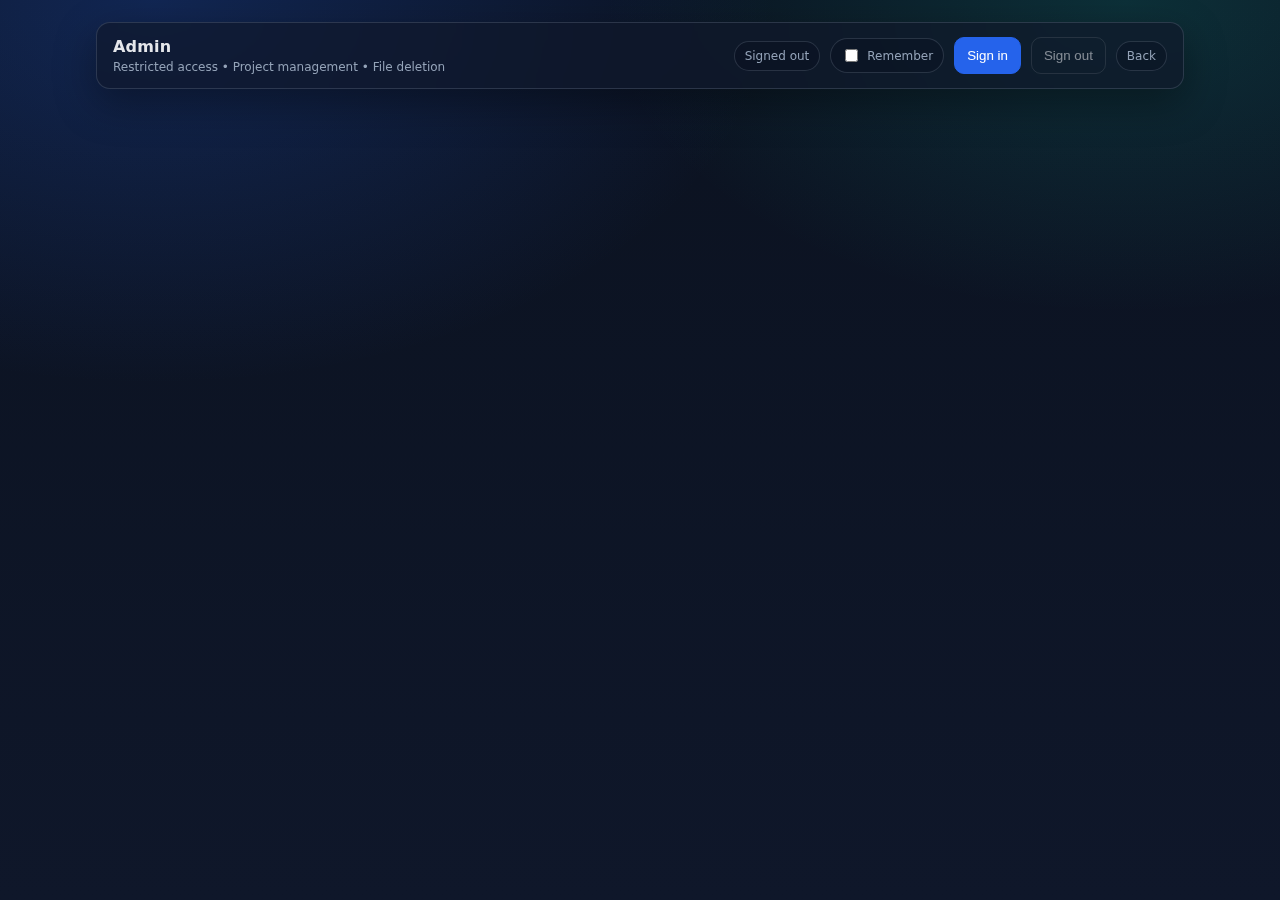
<file: admin.html>
<!doctype html>
<html lang="en">
<head>
  <meta charset="utf-8" />
  <title>Devlog Uploader - Admin</title>
  <meta name="viewport" content="width=device-width, initial-scale=1" />
  <link rel="stylesheet" href="./style.css" />
  <script src="https://accounts.google.com/gsi/client"></script>
</head>
<body>
  <div class="container">
    <div class="header">
      <div class="brand">
        <h1>Admin</h1>
        <p class="sub">Restricted access • Project management • File deletion</p>
      </div>

      <div class="authbar">
        <span class="pill" id="me">Signed out</span>
        <label class="pill" style="display:inline-flex; align-items:center; gap:6px;">
          <input id="rememberSignin" type="checkbox" />
          Remember
        </label>
        <button class="btnPrimary" id="btnLogin">Sign in</button>
        <button class="btnGhost" id="btnLogout" disabled>Sign out</button>
        <a class="pill" href="./index.html">Back</a>
      </div>
    </div>

    <div class="grid" style="grid-template-columns: 1fr;">
      <div class="card" id="blockedCard" style="display:none;">
        <h2>Access denied</h2>
        <p class="hint" id="blockedMsg">This page is restricted.</p>
      </div>

      <div class="card" id="adminCard" style="display:none;">
        <h2>Quick links</h2>
        <div class="row">
          <a class="pill" id="linkSheet" target="_blank" rel="noopener noreferrer">Open Sheet</a>
          <a class="pill" id="linkRoot" target="_blank" rel="noopener noreferrer">Open Root Folder</a>
        </div>
        <p class="hint mono" id="adminInfo"></p>
      </div>

      <div class="card" id="accessCard" style="display:none;">
        <h2>User Access</h2>
        <p class="hint">Grant main-page access by sharing both the Spreadsheet and Root folder.</p>

        <div class="row">
          <div style="flex:1; min-width:260px;">
            <label class="label">User email</label>
            <input id="inviteEmail" placeholder="user@example.com" />
          </div>
          <div>
            <label class="label">&nbsp;</label>
            <button class="btnPrimary" id="btnGrantAccess">Grant access</button>
          </div>
          <div>
            <label class="label">&nbsp;</label>
            <button id="btnReloadAccess">Reload access list</button>
          </div>
        </div>

        <div class="row" style="margin-top:8px;">
          <span class="mono" id="accessStatus"></span>
        </div>

        <div style="height:10px;"></div>
        <div class="tableWrap" id="accessTable"></div>
      </div>

      <div class="card" id="projectsCard" style="display:none;">
        <h2>Projects</h2>
        <p class="hint">Add / archive projects. (Archive = isActive FALSE)</p>

        <div class="row">
          <div style="flex:1; min-width:220px;">
            <label class="label">Project ID (slug)</label>
            <input id="newProjectId" placeholder="e.g. mask_mystique" />
          </div>
          <div style="flex:1; min-width:220px;">
            <label class="label">Project Name</label>
            <input id="newProjectName" placeholder="e.g. Mask Mystique" />
          </div>
          <div>
            <label class="label">&nbsp;</label>
            <button class="btnPrimary" id="btnAddProject">Add project</button>
          </div>
        </div>

        <hr class="sep"/>

        <div class="row">
          <button id="btnReloadProjects">Reload projects</button>
          <span class="mono" id="projectsStatus"></span>
        </div>

        <div style="height:10px;"></div>
        <div class="tableWrap" id="projectsTable"></div>

        <p class="hint" style="margin-top:10px;">
          Tip: “Delete” is implemented as Archive by default to avoid accidental data loss.
        </p>
      </div>

      <div class="card" id="filesCard" style="display:none;">
        <h2>Recent uploads</h2>
        <p class="hint">Shows latest Drive files uploaded via this app (schema = devlog_v1). You can delete files here.</p>

        <div class="row">
          <button id="btnReloadFiles">Reload files</button>

          <div style="flex:1; min-width:260px;">
            <label class="label">Filter by projectId (optional)</label>
            <input id="fileProjectFilter" placeholder="e.g. mask_mystique" />
          </div>

          <div style="width:120px;">
            <label class="label">Limit</label>
            <select id="fileLimit">
              <option value="20">20</option>
              <option value="50" selected>50</option>
              <option value="100">100</option>
            </select>
          </div>
        </div>

        <hr class="sep"/>

        <div class="row">
          <div style="flex:1; min-width:260px;">
            <label class="label">Delete by File ID (optional)</label>
            <input id="deleteFileId" placeholder="Drive fileId..." />
          </div>
          <div>
            <label class="label">&nbsp;</label>
            <button id="btnDeleteById">Delete fileId</button>
          </div>
          <span class="mono" id="filesStatus"></span>
        </div>

        <div style="height:10px;"></div>
        <div class="tableWrap" id="filesTable"></div>
      </div>
    </div>
  </div>

  <script type="module">
    import { CONFIG } from "./app.js";

    let accessToken = null;
    let myEmail = "";
    let silentAuthInProgress = false;
    const REMEMBER_KEY = "devlog_admin_remember_signin";

    const me = document.getElementById("me");
    const rememberSignin = document.getElementById("rememberSignin");
    const btnLogin = document.getElementById("btnLogin");
    const btnLogout = document.getElementById("btnLogout");

    const blockedCard = document.getElementById("blockedCard");
    const blockedMsg = document.getElementById("blockedMsg");

    const adminCard = document.getElementById("adminCard");
    const accessCard = document.getElementById("accessCard");
    const projectsCard = document.getElementById("projectsCard");
    const filesCard = document.getElementById("filesCard");

    const linkSheet = document.getElementById("linkSheet");
    const linkRoot  = document.getElementById("linkRoot");
    const adminInfo = document.getElementById("adminInfo");
    const inviteEmail = document.getElementById("inviteEmail");
    const btnGrantAccess = document.getElementById("btnGrantAccess");
    const btnReloadAccess = document.getElementById("btnReloadAccess");
    const accessStatus = document.getElementById("accessStatus");
    const accessTable = document.getElementById("accessTable");

    const newProjectId = document.getElementById("newProjectId");
    const newProjectName = document.getElementById("newProjectName");
    const btnAddProject = document.getElementById("btnAddProject");

    const btnReloadProjects = document.getElementById("btnReloadProjects");
    const projectsStatus = document.getElementById("projectsStatus");
    const projectsTable = document.getElementById("projectsTable");

    const btnReloadFiles = document.getElementById("btnReloadFiles");
    const fileProjectFilter = document.getElementById("fileProjectFilter");
    const fileLimit = document.getElementById("fileLimit");
    const deleteFileId = document.getElementById("deleteFileId");
    const btnDeleteById = document.getElementById("btnDeleteById");
    const filesStatus = document.getElementById("filesStatus");
    const filesTable = document.getElementById("filesTable");

    // ----- helpers -----
    function esc(s){
      return (s ?? "").toString()
        .replaceAll("&","&amp;").replaceAll("<","&lt;").replaceAll(">","&gt;")
        .replaceAll('"',"&quot;").replaceAll("'","&#039;");
    }
    function pad3(n){ return String(n).padStart(3,"0"); }
    function nowISO(){ return new Date().toISOString(); }
    function getRememberEnabled(){
      try { return localStorage.getItem(REMEMBER_KEY) !== "0"; }
      catch { return true; }
    }
    function setRememberEnabled(v){
      try {
        localStorage.setItem(REMEMBER_KEY, v ? "1" : "0");
      } catch {}
    }

    function sheetUrl(){
      return `https://docs.google.com/spreadsheets/d/${CONFIG.SPREADSHEET_ID}/edit`;
    }
    function folderUrl(folderId){
      return `https://drive.google.com/drive/folders/${folderId}`;
    }

    async function fetchMyEmail(token){
      const res = await fetch("https://www.googleapis.com/oauth2/v3/userinfo", {
        headers: { "Authorization": `Bearer ${token}` }
      });
      if (!res.ok) throw new Error(await res.text());
      const data = await res.json();
      return data.email || "";
    }

    function showBlocked(msg){
      blockedCard.style.display = "block";
      adminCard.style.display = "none";
      accessCard.style.display = "none";
      projectsCard.style.display = "none";
      filesCard.style.display = "none";
      blockedMsg.textContent = msg;
    }

    function showAdmin(){
      blockedCard.style.display = "none";
      adminCard.style.display = "block";
      accessCard.style.display = "block";
      projectsCard.style.display = "block";
      filesCard.style.display = "block";
    }

    function normEmail(v){
      return (v || "").trim().toLowerCase();
    }
    function isValidEmail(v){
      return /^[^\s@]+@[^\s@]+\.[^\s@]+$/.test(normEmail(v));
    }

    // ----- Drive permissions (access management) -----
    async function driveCreateUserPermission(fileId, email, role = "writer") {
      const url =
        `https://www.googleapis.com/drive/v3/files/${encodeURIComponent(fileId)}/permissions` +
        `?sendNotificationEmail=true&supportsAllDrives=true&fields=id,type,role,emailAddress`;

      const res = await fetch(url, {
        method: "POST",
        headers: {
          "Authorization": `Bearer ${accessToken}`,
          "Content-Type": "application/json"
        },
        body: JSON.stringify({
          type: "user",
          role,
          emailAddress: email
        })
      });

      if (res.ok) return await res.json();

      const t = await res.text();
      // Google may return an error when permission already exists; treat as success.
      if (res.status === 409 || /already has|already exists/i.test(t)) {
        return { alreadyExists: true };
      }
      throw new Error(t);
    }

    async function driveListUserPermissions(fileId) {
      const url =
        `https://www.googleapis.com/drive/v3/files/${encodeURIComponent(fileId)}/permissions` +
        `?supportsAllDrives=true&fields=permissions(id,type,role,emailAddress,displayName,deleted)`;
      const res = await fetch(url, {
        headers: { "Authorization": `Bearer ${accessToken}` }
      });
      if (!res.ok) throw new Error(await res.text());
      const data = await res.json();
      const perms = data.permissions || [];
      return perms.filter(p => p.type === "user" && p.emailAddress && !p.deleted);
    }

    async function grantUserAccessToUploader(email) {
      await driveCreateUserPermission(CONFIG.SPREADSHEET_ID, email, "writer");
      await driveCreateUserPermission(CONFIG.ROOT_FOLDER_ID, email, "writer");

      // Also grant existing project folders in case inheritance was broken.
      const p = await sheetsGet(`${CONFIG.PROJECTS_SHEET}!D2:D`);
      const folderIds = [...new Set((p.values || []).map(r => (r[0] || "").trim()).filter(Boolean))];
      if (folderIds.length === 0) return;

      const rs = await Promise.allSettled(
        folderIds.map(fid => driveCreateUserPermission(fid, email, "writer"))
      );
      const failed = rs.filter(x => x.status === "rejected").length;
      if (failed > 0) {
        console.warn(`Grant warning: ${failed}/${folderIds.length} project folder permissions failed`);
      }
    }

    async function loadAccessList() {
      accessStatus.textContent = "Loading access list...";

      const [sheetPerms, rootPerms] = await Promise.all([
        driveListUserPermissions(CONFIG.SPREADSHEET_ID),
        driveListUserPermissions(CONFIG.ROOT_FOLDER_ID)
      ]);

      const byEmail = new Map();
      for (const p of sheetPerms) {
        const e = normEmail(p.emailAddress);
        if (!e) continue;
        if (!byEmail.has(e)) byEmail.set(e, { email: e, sheetRole: "-", rootRole: "-" });
        byEmail.get(e).sheetRole = p.role || "-";
      }
      for (const p of rootPerms) {
        const e = normEmail(p.emailAddress);
        if (!e) continue;
        if (!byEmail.has(e)) byEmail.set(e, { email: e, sheetRole: "-", rootRole: "-" });
        byEmail.get(e).rootRole = p.role || "-";
      }

      const rows = [...byEmail.values()]
        .sort((a,b) => a.email.localeCompare(b.email))
        .map(u => {
          const ok = (u.sheetRole !== "-" && u.rootRole !== "-");
          return `
            <tr>
              <td class="mono">${esc(u.email)}</td>
              <td class="mono">${esc(u.sheetRole)}</td>
              <td class="mono">${esc(u.rootRole)}</td>
              <td>${ok ? "OK" : "Missing permission"}</td>
            </tr>
          `;
        }).join("");

      accessTable.innerHTML = `
        <table>
          <thead>
            <tr><th>Email</th><th>Sheet</th><th>Root Folder</th><th>Status</th></tr>
          </thead>
          <tbody>${rows || `<tr><td colspan="4" class="mono">No user permissions found.</td></tr>`}</tbody>
        </table>
      `;

      accessStatus.textContent = `${byEmail.size} user(s) listed`;
    }

    // ----- Sheets helpers -----
    async function sheetsGet(rangeA1){
      const url = `https://sheets.googleapis.com/v4/spreadsheets/${CONFIG.SPREADSHEET_ID}/values/${encodeURIComponent(rangeA1)}`;
      const res = await fetch(url, { headers: { "Authorization": `Bearer ${accessToken}` } });
      if (!res.ok) throw new Error(await res.text());
      return await res.json();
    }

    async function sheetsPut(rangeA1, values){
      const url = `https://sheets.googleapis.com/v4/spreadsheets/${CONFIG.SPREADSHEET_ID}/values/${encodeURIComponent(rangeA1)}?valueInputOption=USER_ENTERED`;
      const res = await fetch(url, {
        method:"PUT",
        headers:{
          "Authorization": `Bearer ${accessToken}`,
          "Content-Type":"application/json"
        },
        body: JSON.stringify({ values })
      });
      if (!res.ok) throw new Error(await res.text());
    }

    async function sheetsAppend(rangeA1, values){
      const url =
        `https://sheets.googleapis.com/v4/spreadsheets/${CONFIG.SPREADSHEET_ID}/values/${encodeURIComponent(rangeA1)}:append`+
        `?valueInputOption=USER_ENTERED&insertDataOption=INSERT_ROWS`;
      const res = await fetch(url, {
        method:"POST",
        headers:{
          "Authorization": `Bearer ${accessToken}`,
          "Content-Type":"application/json"
        },
        body: JSON.stringify({ values })
      });
      if (!res.ok) throw new Error(await res.text());
    }

    // ---- NEW: delete Log rows by fileId (close gaps) ----
    async function sheetsBatchUpdate(requests) {
      const url = `https://sheets.googleapis.com/v4/spreadsheets/${CONFIG.SPREADSHEET_ID}:batchUpdate`;
      const res = await fetch(url, {
        method: "POST",
        headers: {
          "Authorization": `Bearer ${accessToken}`,
          "Content-Type": "application/json"
        },
        body: JSON.stringify({ requests })
      });
      if (!res.ok) throw new Error(await res.text());
      return await res.json();
    }

    async function getSheetIdByTitle(title) {
      const url = `https://sheets.googleapis.com/v4/spreadsheets/${CONFIG.SPREADSHEET_ID}?fields=sheets(properties(sheetId,title))`;
      const res = await fetch(url, { headers: { "Authorization": `Bearer ${accessToken}` } });
      if (!res.ok) throw new Error(await res.text());
      const data = await res.json();
      const sheet = (data.sheets || []).find(s => s.properties?.title === title);
      if (!sheet) throw new Error(`Sheet not found: ${title}`);
      return sheet.properties.sheetId;
    }

    async function findLogRowNumbersByFileId(fileId) {
      // Log: A..K, H (driveFileId) is index 7
      const data = await sheetsGet(`${CONFIG.LOG_SHEET}!A2:K`);
      const rows = data.values || [];

      const hits = [];
      for (let i = 0; i < rows.length; i++) {
        const driveFileId = rows[i][7] || "";
        if (driveFileId === fileId) hits.push(2 + i); // actual row number
      }
      return hits;
    }

    async function deleteLogRowsByFileId(fileId) {
      const rowNums = await findLogRowNumbersByFileId(fileId);
      if (rowNums.length === 0) return 0;

      const sheetId = await getSheetIdByTitle(CONFIG.LOG_SHEET);

      // delete bottom -> top
      rowNums.sort((a,b) => b - a);

      const requests = rowNums.map(rn => ({
        deleteDimension: {
          range: {
            sheetId,
            dimension: "ROWS",
            startIndex: rn - 1, // 0-based inclusive
            endIndex: rn        // 0-based exclusive
          }
        }
      }));

      await sheetsBatchUpdate(requests);
      return rowNums.length;
    }

    // ----- Projects -----
    async function loadProjects(){
      projectsStatus.textContent = "Loading...";
      const data = await sheetsGet(`${CONFIG.PROJECTS_SHEET}!A2:H`);
      const rows = data.values || [];

      const items = rows.map((r, idx) => ({
        rowNum: 2 + idx,
        projectNo: Number(r[0] || "0"),
        projectId: r[1] || "",
        projectName: r[2] || "",
        folderId: r[3] || "",
        nextSeq: r[4] || "1",
        isActive: (r[5] || "").toUpperCase() === "TRUE",
        createdAt: r[6] || "",
        createdBy: r[7] || ""
      }));

      projectsStatus.textContent = `${items.length} project(s)`;

      const body = items.map(p => {
        const link = p.folderId ? folderUrl(p.folderId) : "";
        return `
          <tr>
            <td>${esc(p.projectNo ? pad3(p.projectNo) : "-")}</td>
            <td class="mono">${esc(p.projectId)}</td>
            <td>${esc(p.projectName)}</td>
            <td>${p.folderId ? `<a href="${link}" target="_blank" rel="noopener noreferrer">Folder</a>` : "-"}</td>
            <td class="mono">${esc(p.nextSeq)}</td>
            <td>${p.isActive ? "TRUE" : "FALSE"}</td>
            <td class="mono">${esc(p.createdAt)}</td>
            <td class="mono">${esc(p.createdBy)}</td>
            <td>
              <button data-action="toggle" data-row="${p.rowNum}" data-active="${p.isActive ? "1":"0"}">
                ${p.isActive ? "Archive" : "Activate"}
              </button>
            </td>
          </tr>
        `;
      }).join("");

      projectsTable.innerHTML = `
        <table>
          <thead>
            <tr>
              <th>No</th><th>projectId</th><th>Name</th><th>Folder</th><th>nextSeq</th><th>isActive</th><th>createdAt</th><th>createdBy</th><th>Action</th>
            </tr>
          </thead>
          <tbody>${body}</tbody>
        </table>
      `;

      projectsTable.querySelectorAll("button[data-action='toggle']").forEach(btn => {
        btn.onclick = async () => {
          const row = Number(btn.dataset.row);
          const isActive = btn.dataset.active === "1";
          const newVal = isActive ? "FALSE" : "TRUE";
          try{
            btn.disabled = true;
            await sheetsPut(`${CONFIG.PROJECTS_SHEET}!F${row}`, [[newVal]]);
            await loadProjects();
          }catch(e){
            console.error(e);
            alert("Failed to update project");
          }finally{
            btn.disabled = false;
          }
        };
      });
    }

    function normalizeProjectId(s){
      return (s || "")
        .trim()
        .toLowerCase()
        .replace(/\s+/g, "_")
        .replace(/[^a-z0-9_]/g, "_")
        .replace(/_+/g, "_")
        .replace(/^_+|_+$/g, "");
    }

    async function createDriveFolder(name, parentId){
      const meta = { name, mimeType: "application/vnd.google-apps.folder", parents: [parentId] };
      const res = await fetch("https://www.googleapis.com/drive/v3/files?fields=id,name,webViewLink", {
        method:"POST",
        headers:{
          "Authorization": `Bearer ${accessToken}`,
          "Content-Type":"application/json"
        },
        body: JSON.stringify(meta)
      });
      if (!res.ok) throw new Error(await res.text());
      return await res.json();
    }

    async function addProject(){
      const pid = normalizeProjectId(newProjectId.value);
      const pname = (newProjectName.value || "").trim();
      if (!pid) return alert("Project ID is required");
      if (!pname) return alert("Project Name is required");

      const data = await sheetsGet(`${CONFIG.PROJECTS_SHEET}!A2:B`);
      const rows = data.values || [];

      const existingIds = new Set(rows.map(r => r[1]).filter(Boolean));
      if (existingIds.has(pid)) return alert("projectId already exists");

      const nums = rows.map(r => Number(r[0] || "0")).filter(n => isFinite(n));
      const nextNo = (nums.length ? Math.max(...nums) : 0) + 1;

      const folderName = `${pad3(nextNo)}_${pid}`;
      btnAddProject.disabled = true;
      projectsStatus.textContent = "Creating folder...";

      const folder = await createDriveFolder(folderName, CONFIG.ROOT_FOLDER_ID);

      projectsStatus.textContent = "Writing sheet...";
      await sheetsAppend(`${CONFIG.PROJECTS_SHEET}!A1`, [[
        String(nextNo),
        pid,
        pname,
        folder.id,
        "1",
        "TRUE",
        nowISO(),
        myEmail
      ]]);

      newProjectId.value = "";
      newProjectName.value = "";
      await loadProjects();
      projectsStatus.textContent = `Project added: ${pid}`;
      btnAddProject.disabled = false;
    }

    // ----- Drive: recent uploads + delete -----
    function formatBytes(bytes){
      const n = Number(bytes || 0);
      if (!isFinite(n) || n <= 0) return "-";
      const units = ["B","KB","MB","GB","TB"];
      let v=n, i=0; while(v>=1024 && i<units.length-1){ v/=1024; i++; }
      return `${v.toFixed(i===0?0:2)} ${units[i]}`;
    }

    async function driveSearchRecent(limit, projectIdFilter){
      const qParts = [
        "trashed=false",
        `appProperties has { key='schema' and value='${CONFIG.APP_SCHEMA}' }`
      ];
      if (projectIdFilter){
        qParts.push(`appProperties has { key='projectId' and value='${projectIdFilter}' }`);
      }
      const q = qParts.join(" and ");

      const params = new URLSearchParams({
        q,
        pageSize: String(limit),
        orderBy: "createdTime desc",
        fields: "files(id,name,size,createdTime,webViewLink,appProperties)"
      });

      const url = `https://www.googleapis.com/drive/v3/files?${params.toString()}`;
      const res = await fetch(url, { headers: { "Authorization": `Bearer ${accessToken}` } });
      if (!res.ok) throw new Error(await res.text());
      const data = await res.json();
      return data.files || [];
    }

    async function driveDeleteFile(fileId){
      const url = `https://www.googleapis.com/drive/v3/files/${encodeURIComponent(fileId)}`;
      const res = await fetch(url, {
        method:"DELETE",
        headers:{ "Authorization": `Bearer ${accessToken}` }
      });
      if (!res.ok) throw new Error(await res.text());
    }

    function toTokyo(dtIso){
      if (!dtIso) return "";
      try{
        const d = new Date(dtIso);
        return new Intl.DateTimeFormat("ja-JP", {
          timeZone: "Asia/Tokyo",
          year: "numeric", month: "2-digit", day: "2-digit",
          hour: "2-digit", minute: "2-digit"
        }).format(d);
      }catch{ return dtIso; }
    }

    async function loadFiles(){
      filesStatus.textContent = "Loading...";
      const limit = Number(fileLimit.value || "50");
      const pid = (fileProjectFilter.value || "").trim();

      const files = await driveSearchRecent(limit, pid);
      filesStatus.textContent = `${files.length} file(s)`;

      const body = files.map(f => {
        const proj = f.appProperties?.projectId || "-";
        const seq = f.appProperties?.seq || "-";
        const uploader = f.appProperties?.uploaderEmail || "-";
        const link = f.webViewLink || `https://drive.google.com/file/d/${f.id}/view`;
        return `
          <tr>
            <td class="mono">${esc(toTokyo(f.createdTime))}</td>
            <td class="mono">${esc(proj)}</td>
            <td class="mono">${esc(seq)}</td>
            <td class="mono">${esc(uploader)}</td>
            <td><a href="${link}" target="_blank" rel="noopener noreferrer">${esc(f.name || "")}</a></td>
            <td style="text-align:right;" class="mono">${esc(formatBytes(f.size))}</td>
            <td class="mono">${esc(f.id)}</td>
            <td><button data-del="${esc(f.id)}">Delete</button></td>
          </tr>
        `;
      }).join("");

      filesTable.innerHTML = `
        <table>
          <thead>
            <tr>
              <th>Date (JST)</th><th>projectId</th><th>seq</th><th>uploader</th><th>File</th><th>Size</th><th>fileId</th><th>Action</th>
            </tr>
          </thead>
          <tbody>${body}</tbody>
        </table>
      `;

      // ✅ Delete: Drive + Log rows (close gaps)
      filesTable.querySelectorAll("button[data-del]").forEach(b => {
        b.onclick = async () => {
          const id = b.dataset.del;
          if (!id) return;
          if (!confirm(`Delete this file?\n${id}\n\nThis will also delete matching rows in Sheets Log.`)) return;

          try{
            b.disabled = true;

            // 1) Drive
            await driveDeleteFile(id);

            // 2) Log rows (remove rows, close blanks)
            const n = await deleteLogRowsByFileId(id);

            // 3) Reload
            await loadFiles();

            alert(`Deleted.\nDrive: OK\nLog rows removed: ${n}`);
          }catch(e){
            console.error(e);
            alert("Failed to delete (see console)");
          }finally{
            b.disabled = false;
          }
        };
      });
    }

    // ----- Auth gating -----
    const tokenClient = google.accounts.oauth2.initTokenClient({
      client_id: CONFIG.CLIENT_ID,
      scope: CONFIG.SCOPES,
      error_callback: (err) => {
        console.error("Google OAuth error:", err);
        if (silentAuthInProgress) {
          silentAuthInProgress = false;
          return;
        }
        if (err?.type === "popup_failed_to_open") {
          alert("Google sign-in popup was blocked. Allow popups for this site, then try again.");
          return;
        }
        if (err?.type === "popup_closed") {
          alert("Google sign-in popup was closed before completion.");
          return;
        }
        alert("Google sign-in failed. Check browser popup settings and try again.");
      },
      callback: async (resp) => {
        silentAuthInProgress = false;
        accessToken = resp.access_token;
        try{
          myEmail = await fetchMyEmail(accessToken);
          me.textContent = `Signed in: ${myEmail}`;
          btnLogout.disabled = false;

          if ((myEmail || "").toLowerCase() !== (CONFIG.ADMIN_EMAIL || "").toLowerCase()){
            showBlocked(`Access denied. Admin only: ${CONFIG.ADMIN_EMAIL}`);
            return;
          }

          showAdmin();

          linkSheet.href = sheetUrl();
          linkRoot.href = folderUrl(CONFIG.ROOT_FOLDER_ID);
          adminInfo.textContent = `Admin: ${myEmail} • Sheet: ${CONFIG.SPREADSHEET_ID} • Root: ${CONFIG.ROOT_FOLDER_ID}`;

          await loadAccessList();
          await loadProjects();
          await loadFiles();

        }catch(e){
          console.error(e);
          showBlocked("Failed to sign in. Check console.");
        }
      }
    });

    if (rememberSignin) {
      rememberSignin.checked = getRememberEnabled();
      rememberSignin.onchange = () => setRememberEnabled(!!rememberSignin.checked);
    }

    btnLogin.onclick = () => {
      setRememberEnabled(!!rememberSignin?.checked);
      tokenClient.requestAccessToken();
    };
    btnLogout.onclick = () => {
      setRememberEnabled(false);
      if (rememberSignin) rememberSignin.checked = false;
      location.reload();
    };

    // ----- events -----
    btnReloadProjects.onclick = async () => {
      try{ await loadProjects(); }catch(e){ console.error(e); alert("Failed to load projects"); }
    };
    btnAddProject.onclick = async () => {
      try{ await addProject(); }catch(e){ console.error(e); alert("Failed to add project"); btnAddProject.disabled=false; }
    };

    btnGrantAccess.onclick = async () => {
      const email = normEmail(inviteEmail.value);
      if (!isValidEmail(email)) return alert("Enter a valid email address");
      try{
        btnGrantAccess.disabled = true;
        accessStatus.textContent = `Granting access to ${email}...`;
        await grantUserAccessToUploader(email);
        inviteEmail.value = "";
        await loadAccessList();
        alert(`Access granted: ${email}\n\nThey should sign out/in once and try index.html again.`);
      }catch(e){
        console.error(e);
        alert("Failed to grant access (see console)");
      }finally{
        btnGrantAccess.disabled = false;
      }
    };

    btnReloadAccess.onclick = async () => {
      try{ await loadAccessList(); }catch(e){ console.error(e); alert("Failed to load access list"); }
    };

    inviteEmail.onkeydown = async (ev) => {
      if (ev.key !== "Enter") return;
      ev.preventDefault();
      await btnGrantAccess.onclick();
    };

    btnReloadFiles.onclick = async () => {
      try{ await loadFiles(); }catch(e){ console.error(e); alert("Failed to load files"); }
    };

    // ✅ Delete by ID: Drive + Log rows
    btnDeleteById.onclick = async () => {
      const id = (deleteFileId.value || "").trim();
      if (!id) return alert("Enter fileId");
      if (!confirm(`Delete this file?\n${id}\n\nThis will also delete matching rows in Sheets Log.`)) return;

      try{
        btnDeleteById.disabled = true;

        await driveDeleteFile(id);
        const n = await deleteLogRowsByFileId(id);

        deleteFileId.value = "";
        await loadFiles();

        alert(`Deleted.\nDrive: OK\nLog rows removed: ${n}`);
      }catch(e){
        console.error(e);
        alert("Failed to delete fileId (see console)");
      }finally{
        btnDeleteById.disabled = false;
      }
    };

    // initial state
    showBlocked("Please sign in as admin.");
    if (getRememberEnabled()) {
      silentAuthInProgress = true;
      try { tokenClient.requestAccessToken({ prompt: "" }); }
      catch { silentAuthInProgress = false; }
    }
  </script>
</body>
</html>
</file>
<file: style.css>
:root{
  /* High-contrast light palette */
  --bg:#0B1220;               /* dark navy background for contrast */
  --bg2:#0F172A;

  
  --surface:#FFFFFF;          /* bright cards */
  --surface2:#F8FAFC;         /* subtle alt surface */
  --border:#E5E7EB;

  --text:#0F172A;
  --muted:#64748B;

  --primary:#2563EB;
  --primaryHover:#1D4ED8;
  --accent:#14B8A6;

  --onDark:#E5E7EB;
  --onDarkMuted:#94A3B8;
  --darkBorder: rgba(148,163,184,.22);

  --shadow: 0 14px 40px rgba(0,0,0,.35);
  --shadow2: 0 10px 24px rgba(15,23,42,.16);

  --radius: 14px;
  --radius2: 10px;

  --mono: ui-monospace, SFMono-Regular, Menlo, Monaco, Consolas, "Liberation Mono","Courier New", monospace;
  --sans: ui-sans-serif, system-ui, -apple-system, Segoe UI, Roboto, Helvetica, Arial, "Apple Color Emoji","Segoe UI Emoji";
}

*{ box-sizing:border-box; }
html,body{ height:100%; }
body{
  margin:0;
  font-family:var(--sans);
  background:
    radial-gradient(1000px 620px at 12% 0%, rgba(37,99,235,.25), transparent 62%),
    radial-gradient(900px 540px at 88% 0%, rgba(20,184,166,.18), transparent 58%),
    linear-gradient(180deg, var(--bg), var(--bg2));
  color: var(--onDark);
}

a{ color: var(--primary); text-decoration:none; }
a:hover{ text-decoration:underline; }

.container{
  max-width: 1120px;
  margin: 0 auto;
  padding: 22px 16px 60px;
}

/* Header becomes a dark bar */
.header{
  display:flex;
  align-items:center;
  justify-content:space-between;
  gap:12px;
  padding: 14px 16px;
  border: 1px solid var(--darkBorder);
  border-radius: var(--radius);
  background: rgba(15,23,42,.65);
  box-shadow: var(--shadow);
  backdrop-filter: blur(10px);
}

.brand{ display:flex; flex-direction:column; gap:4px; }
.brand h1{
  margin:0;
  font-size:16px;
  font-weight: 750;
  letter-spacing:.2px;
  color: var(--onDark);
}
.brand .sub{
  margin:0;
  font-size:12px;
  color: var(--onDarkMuted);
}

.authbar{
  display:flex;
  align-items:center;
  gap:10px;
  flex-wrap:wrap;
  justify-content:flex-end;
}
.pill{
  padding: 7px 10px;
  border-radius: 999px;
  border:1px solid var(--darkBorder);
  background: rgba(2,6,23,.25);
  color: var(--onDarkMuted);
  font-size: 12px;
}

.grid{
  display:grid;
  grid-template-columns: 1fr;
  gap: 16px;
  margin-top: 16px;
}
@media (min-width: 980px){
  .grid{ grid-template-columns: 1.05fr .95fr; }
}

/* Cards are bright */
.card{
  border:1px solid rgba(255,255,255,.10);
  background: var(--surface);
  color: var(--text);
  border-radius: var(--radius);
  padding: 16px;
  box-shadow: var(--shadow2);
}

.card h2{
  margin:0 0 10px;
  font-size:13px;
  font-weight: 850;
  letter-spacing: .12em;
  text-transform: uppercase;
  color: #0F172A;
}
.card .hint{
  margin: 0 0 12px;
  font-size:12px;
  color: var(--muted);
  line-height: 1.45;
}

/* Rows */
.row{
  display:flex;
  gap:10px;
  align-items:center;
  flex-wrap:wrap;
}
.row + .row{ margin-top: 10px; }

.label{
  font-size:12px;
  color: var(--muted);
  margin-bottom: 6px;
  display:block;
}

/* Inputs */
select, textarea, input[type="file"]{
  width: 100%;
  border-radius: var(--radius2);
  border:1px solid var(--border);
  background: var(--surface2);
  color: var(--text);
  padding: 10px 12px;
  outline:none;
}

select:focus, textarea:focus, input[type="file"]:focus{
  border-color: rgba(37,99,235,.65);
  box-shadow: 0 0 0 3px rgba(37,99,235,.16);
}

select:disabled, textarea:disabled, input:disabled{
  opacity: .60;
  cursor:not-allowed;
  background: #EEF2F7;
}

textarea{
  font-family: var(--sans);
  resize: vertical;
  min-height: 140px;
}
input[type="file"]{ padding: 9px 12px; }

.radio{
  display:flex;
  gap:10px;
  align-items:center;
  flex-wrap: wrap;
}
.radio label{
  display:flex;
  align-items:center;
  gap:8px;
  color: #0F172A;
  font-size: 12px;
  padding: 6px 10px;
  border:1px solid var(--border);
  border-radius: 999px;
  background: var(--surface2);
}

/* Buttons */
button{
  border:1px solid var(--border);
  background: var(--surface2);
  color: var(--text);
  padding: 10px 12px;
  border-radius: var(--radius2);
  cursor:pointer;
  transition: transform .08s ease, background .15s ease, border-color .15s ease;
}
button:hover{
  background: #EEF2F7;
  border-color: #D6D9E5;
}
button:active{ transform: translateY(1px); }
button:disabled{ opacity:.55; cursor:not-allowed; }

.btnPrimary{
  background: var(--primary);
  border-color: var(--primary);
  color: #fff;
}
.btnPrimary:hover{
  background: var(--primaryHover);
  border-color: var(--primaryHover);
}

.btnGhost{
  background: transparent;
  border-color: rgba(255,255,255,.18);
  color: var(--onDark);
}
.btnGhost:hover{
  background: rgba(255,255,255,.08);
  border-color: rgba(255,255,255,.26);
}

.btnEdit{
  background: #f59e0b;
  border-color: #f59e0b;
  color: #1f2937;
  font-weight: 700;
}
.btnEdit:hover{
  background: #d97706;
  border-color: #d97706;
  color: #ffffff;
}

hr.sep{
  border:0;
  height:1px;
  background: var(--border);
  margin: 14px 0;
}

/* Progress */
.progressWrap{
  margin-top: 12px;
  border:1px solid var(--border);
  border-radius: var(--radius2);
  padding: 12px;
  background: #fff;
}
progress{
  width:100%;
  height: 12px;
  border-radius: 999px;
  overflow:hidden;
}
progress::-webkit-progress-bar{ background: #E6ECFF; }
progress::-webkit-progress-value{ background: linear-gradient(90deg, var(--primary), var(--accent)); }
progress::-moz-progress-bar{ background: linear-gradient(90deg, var(--primary), var(--accent)); }

.kpi{
  display:flex;
  gap:12px;
  flex-wrap:wrap;
  margin-top: 8px;
  color: var(--muted);
  font-size:12px;
}
.kpi span{
  padding: 6px 10px;
  border-radius: 999px;
  border:1px solid var(--border);
  background: var(--surface2);
}

/* Small text */
.mono{ font-family: var(--mono); font-size:12px; color: var(--muted); }
.small{ font-size:12px; color: var(--muted); }

/* Per-file items */
.perFileItem{
  border:1px solid var(--border);
  border-radius: var(--radius2);
  padding: 10px;
  background: var(--surface2);
}
.perFileItem + .perFileItem{ margin-top: 10px; }
.perFileTitle{
  font-size:12px;
  color: var(--text);
  margin-bottom: 8px;
}
.perFileTitle span{ color: var(--muted); margin-left: 6px; }

/* Table */
.tableWrap{
  overflow:auto;
  border-radius: var(--radius2);
  border:1px solid var(--border);
  background: #fff;
}

table{
  width:100%;
  border-collapse: collapse;
  min-width: 860px;
  background: #fff;
}
th, td{
  padding: 10px 10px;
  border-bottom: 1px solid var(--border);
  vertical-align: top;
  font-size: 13px;
}
th{
  text-align:left;
  color: #0F172A;
  font-weight: 800;
  background: #F1F5F9;
  position: sticky;
  top: 0;
}
td.desc{ min-width: 320px; color: var(--text); }

.footerNote{
  margin-top: 12px;
  color: var(--muted);
  font-size: 12px;
}
</file>
